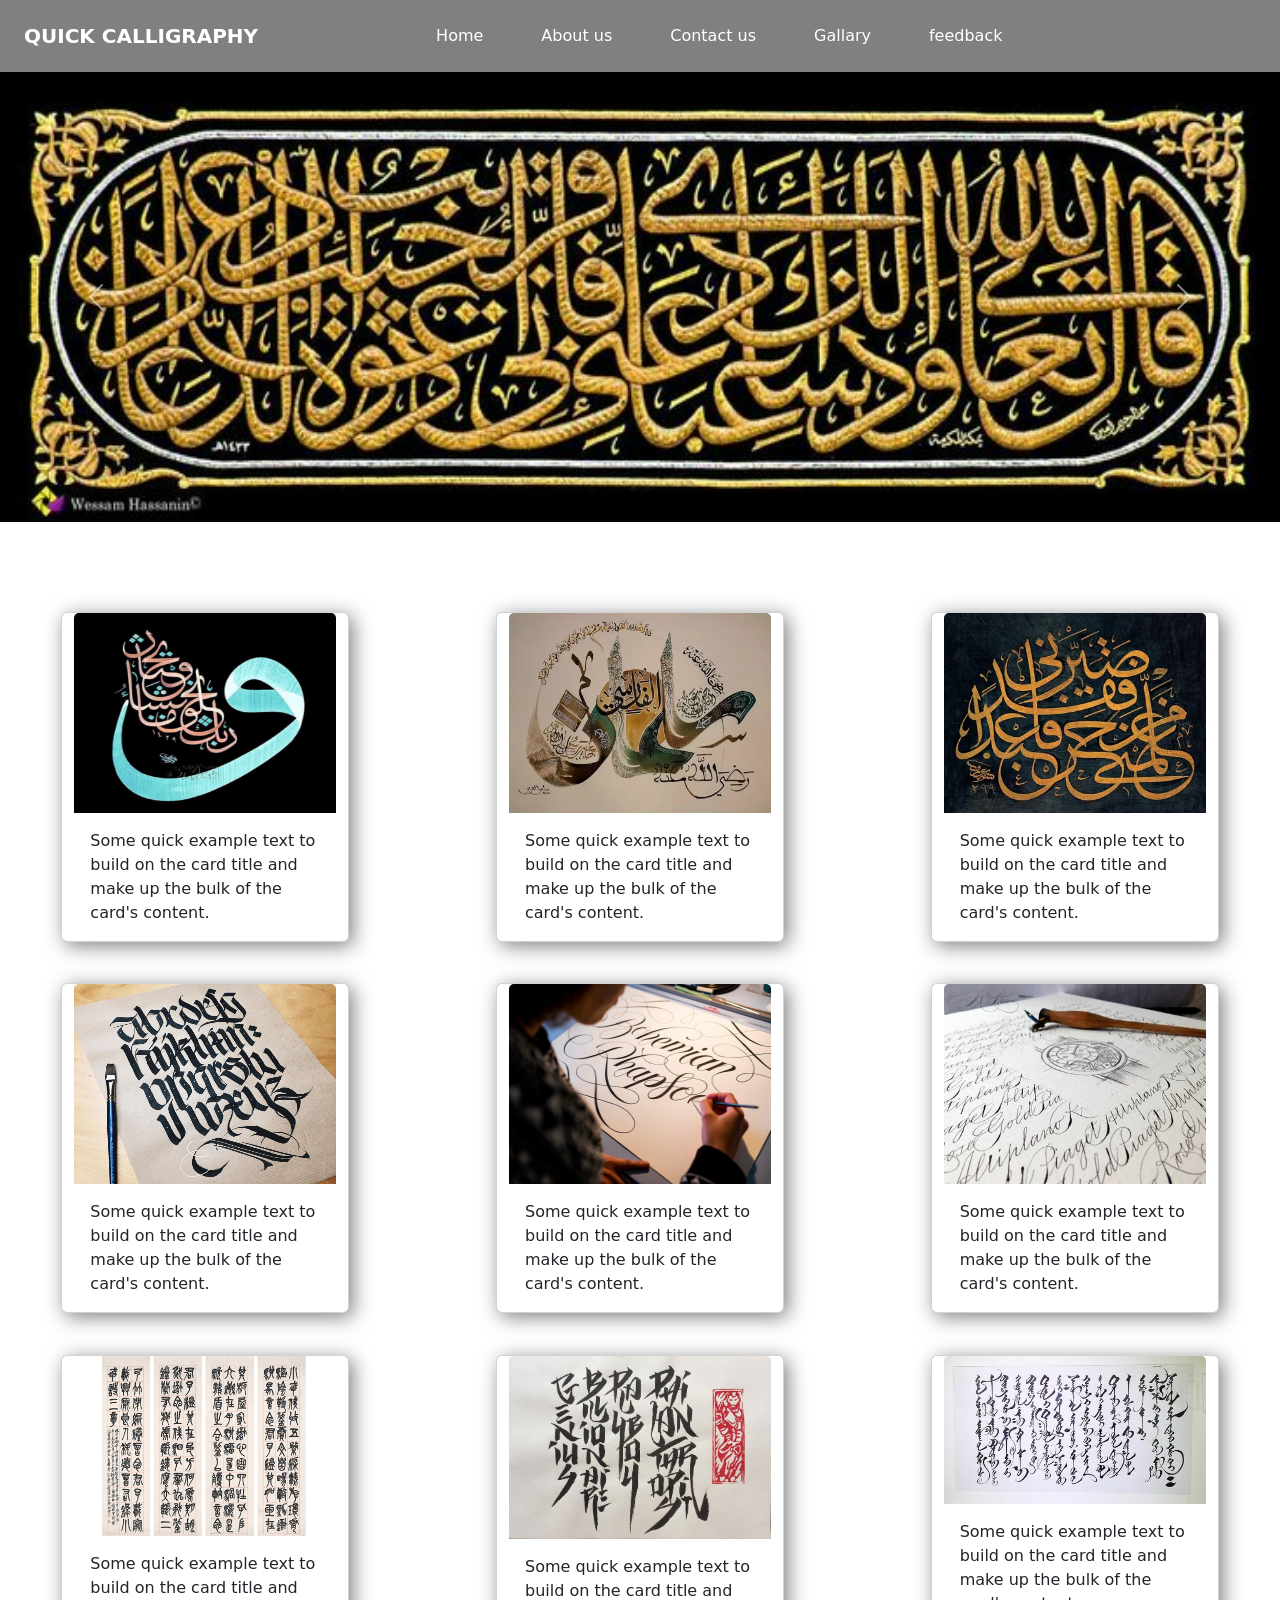
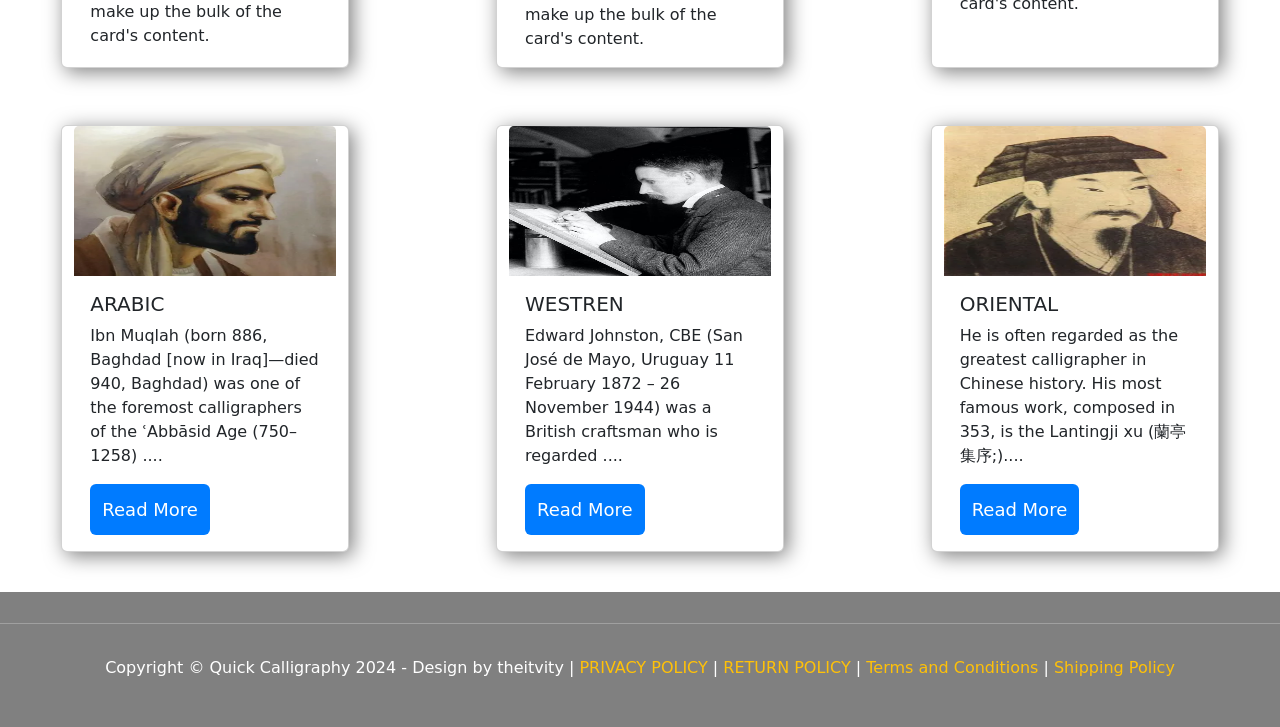
<file: index.html>
<!DOCTYPE html>
<html lang="en">
  <head>
    <meta charset="UTF-8" />
    <meta name="viewport" content="width=device-width, initial-scale=1.0" />
    <title>Document</title>
    <!-- --------------------------------bootstrap--------------------------------------------- -->
    <link
      href="https://cdn.jsdelivr.net/npm/bootstrap@5.3.3/dist/css/bootstrap.min.css"
      rel="stylesheet"
      integrity="sha384-QWTKZyjpPEjISv5WaRU9OFeRpok6YctnYmDr5pNlyT2bRjXh0JMhjY6hW+ALEwIH"
      crossorigin="anonymous"
    />
    <script
      src="https://cdn.jsdelivr.net/npm/bootstrap@5.3.3/dist/js/bootstrap.bundle.min.js"
      integrity="sha384-YvpcrYf0tY3lHB60NNkmXc5s9fDVZLESaAA55NDzOxhy9GkcIdslK1eN7N6jIeHz"
      crossorigin="anonymous"
    ></script>
<link rel="stylesheet" href="./style.css">
<link rel="stylesheet" href="https://cdnjs.cloudflare.com/ajax/libs/font-awesome/6.7.2/css/all.min.css" integrity="sha512-Evv84Mr4kqVGRNSgIGL/F/aIDqQb7xQ2vcrdIwxfjThSH8CSR7PBEakCr51Ck+w+/U6swU2Im1vVX0SVk9ABhg==" crossorigin="anonymous" referrerpolicy="no-referrer" />

<style>
  font-family Arial sans-serif{
background-color: #f8f9fa
color #333
margin 0
padding 0
}

/* Navbar Styling */
.navbar {
background-color: gray !important;

}

.navbar-brand {
font-weight: bold;
color: white !important;
}

.navbar-nav .nav-link {
color: white !important;
font-size: 16px;
transition: color 0.3s ease-in-out;
}

.navbar-nav .nav-link:hover {
color: #ffc107 !important;
}

.btn-danger a {
color: white !important;
text-decoration: none;
}

.btn-danger:hover {
background-color: #dc3545 !important;
}

/* Feedback Form Styling */
.container h2 {
font-weight: bold;
text-transform: uppercase;
margin-bottom: 20px;
}

form {
background-color: white;
padding: 25px;
border-radius: 10px;
box-shadow: 0px 0px 10px rgba(0, 0, 0, 0.1);
}

.form-control,
.form-select {
border-radius: 5px;
border: 1px solid #ccc;
padding: 10px;
font-size: 16px;
}

.form-control:focus,
.form-select:focus {
border-color: #007bff;
box-shadow: none;
}

.btn-primary {
background-color: #007bff;
border: none;
font-size: 18px;
padding: 12px;
transition: background-color 0.3s ease-in-out;
}

.btn-primary:hover {
background-color: #0056b3;
}

/* Footer Styling */
footer {
background-color: gray;
color: white;
text-align: center;
padding: 15px 0;
margin-top: 40px;
}

footer a {
color: #ffc107;
text-decoration: none;
}

footer a:hover {
text-decoration: underline;
}
h3{
  text-align: center;
}


</style>
    <!-- ---------------------------------------------------------------------------------------- -->
  </head>
  <body>
    <!-- --------------------------------navbar----------------------------------------- -->

   
      <nav class="navbar navbar-expand-lg sticky-md-top">
        <div class="container-fluid">
          <nav class="navbar bg-body-tertiary">
            <div class="container-fluid">
              <a class="navbar-brand" href="./index.html">
               QUICK CALLIGRAPHY
              
              </a>
            </div>
          </nav>
          <button
            class="navbar-toggler"
            type="button"
            data-bs-toggle="collapse"
            data-bs-target="#navbarSupportedContent"
            aria-controls="navbarSupportedContent"
            aria-expanded="false"
            aria-label="Toggle navigation"
          >
            <span class="navbar-toggler-icon"></span>
          </button>
          <div class="collapse navbar-collapse" id="navbarSupportedContent">
            <ul class="navbar-nav me-auto mb-2 mb-lg-0">
              <li class="nav-item">
                <a style="padding-left: 150px;" class="nav-link active "aria-current="page" href="./index.html">Home</a>
              </li>
              <li class="nav-item">
                <a style="padding-left: 50px;" class="nav-link" href="./about.html">About us</a>
              </li>
              
              <li class="nav-item">
                <a style="padding-left: 50px;" class="nav-link" href="./contact.html">Contact us</a>
              </li>
              <li class="nav-item">
                <a style="padding-left: 50px;" class="nav-link" href="./gallary.html">Gallary</a>
              </li>
              <a style="padding-left: 50px; "class="nav-link" href="./feedback.html">feedback</a>
            </div>
          </ul>
        </div>
      </nav>
      <!-- ---------------------------------------slider image------------------------------------------------------- -->
      <div id="carouselExampleInterval" class="carousel slide" data-bs-ride="carousel">
        <div class="carousel-inner">
          <div class="carousel-item active" data-bs-interval="2000">
            <img src="./images for e project/banner.jpg" class="d-block w-100" style="height: 450px;" alt="...">
          </div>
          <div class="carousel-item" data-bs-interval="2000">
            <img src="./images for e project/banner202.webp" class="d-block w-100" style="height: 450px;" alt="...">
          </div>
          <div class="carousel-item" data-bs-interval="2000">
            <img src="./images for e project/banner33.jpg" class="d-block w-100" style="height: 450px;" alt="...">
          </div>
        </div>
        <button class="carousel-control-prev" type="button" data-bs-target="#carouselExampleInterval" data-bs-slide="prev">
          <span class="carousel-control-prev-icon" aria-hidden="true"></span>
          <span class="visually-hidden">Previous</span>
        </button>
        <button class="carousel-control-next" type="button" data-bs-target="#carouselExampleInterval" data-bs-slide="next">
          <span class="carousel-control-next-icon" aria-hidden="true"></span>
          <span class="visually-hidden">Next</span>
        </button>
      </div>
    
    
    
  
    <!-- -------------------------------------------------------------------------------------------------------- -->
<h3 class="mt-5">𝓐𝓻𝓪𝓫𝓲𝓬</h3>

    <div class="row" style="justify-content: space-around;">
  <div class="card" style="width: 18rem;box-shadow: 4px 4px 20px rgba(0, 0, 0, 0.5) ">
    <img src="./images for e project/arabic card.jfif" class="card-img-top" alt="..." style="height: 200px; ;">
    <div class="card-body">
      <p class="card-text">Some quick example text to build on the card title and make up the bulk of the card's content.</p>
    </div>
  </div>
  <div class="card" style="width: 18rem; box-shadow: 4px 4px 20px rgba(0, 0, 0, 0.5)">
    <img src="./images for e project/arabic card.webp" class="card-img-top" alt="..." style="height: 200px; ;">
    <div class="card-body">
      <p class="card-text">Some quick example text to build on the card title and make up the bulk of the card's content.</p>
    </div>
  </div>
  <div class="card" style="width: 18rem; box-shadow: 4px 4px 20px rgba(0, 0, 0, 0.5)">
    <img src="./images for e project/aribic.webp" class="card-img-top" alt="..." style="height: 200px; ;">
    <div class="card-body">
      <p class="card-text">Some quick example text to build on the card title and make up the bulk of the card's content.</p>
    </div>
  </div>
</div>
<!-- ------------------------------------------------------------------------------------------------------------ -->
 <h3>𝓦𝓮𝓼𝓽𝓮𝓻𝓷</h3>
 <div class="row" style="justify-content: space-around;">
  <div class="card" style="width: 18rem; box-shadow: 4px 4px 20px rgba(0, 0, 0, 0.5)">
    <img src="./images for e project/westren in.jpg" class="card-img-top" alt="..." height="200px">
    <div class="card-body">
      <p class="card-text">Some quick example text to build on the card title and make up the bulk of the card's content.</p>
    </div>
  </div>
  <div class="card" style="width: 18rem; box-shadow: 4px 4px 20px rgba(0, 0, 0, 0.5)">
    <img src="./images for e project/westren in2.jfif" class="card-img-top" alt="..." height="200px">
    <div class="card-body">
      <p class="card-text">Some quick example text to build on the card title and make up the bulk of the card's content.</p>
    </div>
  </div>
  <div class="card" style="width: 18rem; box-shadow: 4px 4px 20px rgba(0, 0, 0, 0.5)">
    <img src="./images for e project/westen in3.webp" class="card-img-top" alt="..." height="200px">
    <div class="card-body">
      <p class="card-text">Some quick example text to build on the card title and make up the bulk of the card's content.</p>
    </div>
  </div>
</div>
<!-- ------------------------------------------------------------------------------------------------------------ -->
 <h3>𝓞𝓻𝓲𝓮𝓷𝓽𝓪𝓵</h3>
 <div class="row" style="justify-content: space-around;">
  <div class="card" style="width: 18rem; box-shadow: 4px 4px 20px rgba(0, 0, 0, 0.5)">
    <img src="./images for e project/oriental.jpg" class="card-img-top" alt="...">
    <div class="card-body">
      <p class="card-text">Some quick example text to build on the card title and make up the bulk of the card's content.</p>
    </div>
  </div>
  <div class="card" style="width: 18rem; box-shadow: 4px 4px 20px rgba(0, 0, 0, 0.5)">
    <img src="./images for e project/oriental 2.jpg" class="card-img-top" alt="...">
    <div class="card-body">
      <p class="card-text">Some quick example text to build on the card title and make up the bulk of the card's content.</p>
    </div>
  </div>
  <div class="card" style="width: 18rem; box-shadow: 4px 4px 20px rgba(0, 0, 0, 0.5)">
    <img src="./images for e project/oriental 3.webp" class="card-img-top" alt="...">
    <div class="card-body">
      <p class="card-text">Some quick example text to build on the card title and make up the bulk of the card's content.</p>
    </div>
  </div>
</div>
<!-- ----------------------------------------catagory-------------------------------------- -->
<div class="row mt-3" style="justify-content: space-around;">
  <h3>𝓒𝓪𝓽𝓮𝓰𝓸𝓻𝓲𝓮𝓼</h3>
<div class="card" style="width: 18rem; box-shadow: 4px 4px 20px rgba(0, 0, 0, 0.5)">
  <img src="./images for e project/ibn.webp" class="card-img-top" alt="..." style="height: 150px;">
  <div class="card-body">
    <h5 class="card-title">ARABIC</h5>
    <p class="card-text">
      Ibn Muqlah (born 886, Baghdad [now in Iraq]—died 940, Baghdad) was one of the foremost calligraphers of the ʿAbbāsid Age (750–1258) ....    </p>
    <a href="./catagories/arabic.html" class="btn btn-primary">Read More</a>
  </div>
</div>
<div class="card" style="width: 18rem; box-shadow: 4px 4px 20px rgba(0, 0, 0, 0.5)">
  <img src="./images for e project/edvard.jpg" class="card-img-top" alt="..." style="height: 150px;">
  <div class="card-body">
    <h5 class="card-title">WESTREN</h5>
    <p class="card-text">Edward Johnston, CBE (San José de Mayo, Uruguay 11 February 1872 – 26 November 1944) was a British craftsman who is regarded ....</p>
    <a href="./catagories/westran.html" class="btn btn-primary">Read More</a>
  </div>
</div>
<div class="card" style="width: 18rem; box-shadow: 4px 4px 20px rgba(0, 0, 0, 0.5)">
  <img src="./images for e project/wang.webp " class="card-img-top" alt="..." style="height: 150px;">
  <div class="card-body">
    <h5 class="card-title">ORIENTAL</h5>
    <p class="card-text">He is often regarded as the greatest calligrapher in Chinese history. His most famous work, composed in 353, is the Lantingji xu (蘭亭集序;)....</p>
    <a href="./catagories/oriental.html" class="btn btn-primary">Read More</a>
  </div>
</div>
</div>
<!-- --------------------------------------footer----------------------------------------- -->

<footer>
  <hr>
  <div class="footer-container text-center p-3">
      <p>Copyright &copy; Quick Calligraphy 2024 - Design by theitvity |
          <a href="#">PRIVACY POLICY</a> |
          <a href="#">RETURN POLICY</a> |
          <a href="#">Terms and Conditions</a> |
          <a href="#">Shipping Policy</a>
      </p>
  </div>
</footer>


</body>
</html>
</file>
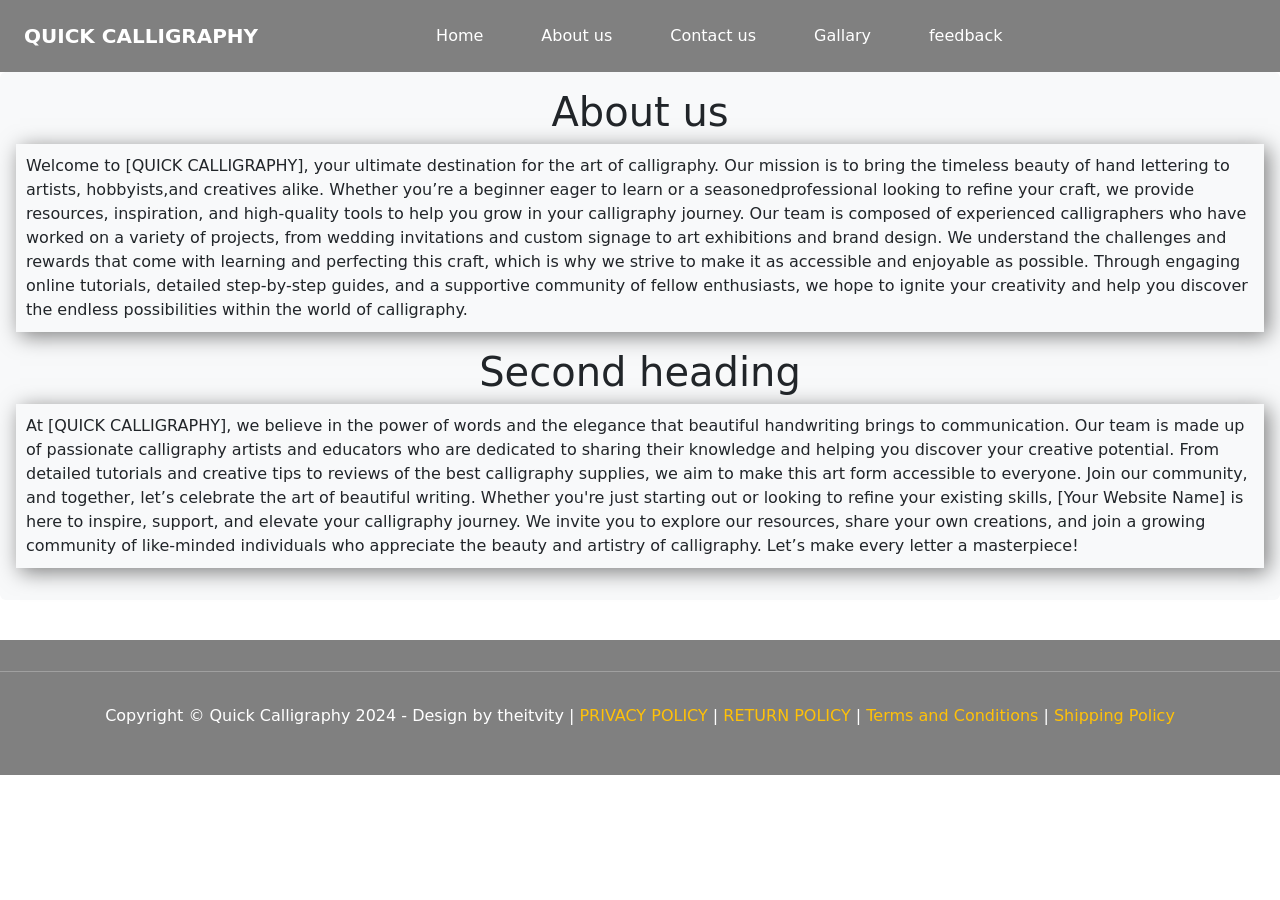
<file: about.html>
<!DOCTYPE html>
<html lang="en">
<head>
    <meta charset="UTF-8">
    <meta name="viewport" content="width=device-width, initial-scale=1.0">
    <title>Document</title>

    <link
    href="https://cdn.jsdelivr.net/npm/bootstrap@5.3.3/dist/css/bootstrap.min.css"
    rel="stylesheet"
    integrity="sha384-QWTKZyjpPEjISv5WaRU9OFeRpok6YctnYmDr5pNlyT2bRjXh0JMhjY6hW+ALEwIH"
    crossorigin="anonymous"
  />
  <script
    src="https://cdn.jsdelivr.net/npm/bootstrap@5.3.3/dist/js/bootstrap.bundle.min.js"
    integrity="sha384-YvpcrYf0tY3lHB60NNkmXc5s9fDVZLESaAA55NDzOxhy9GkcIdslK1eN7N6jIeHz"
    crossorigin="anonymous"
    ></script>
    
    <link rel="stylesheet" href="https://cdnjs.cloudflare.com/ajax/libs/font-awesome/6.7.2/css/all.min.css" integrity="sha512-Evv84Mr4kqVGRNSgIGL/F/aIDqQb7xQ2vcrdIwxfjThSH8CSR7PBEakCr51Ck+w+/U6swU2Im1vVX0SVk9ABhg==" crossorigin="anonymous" referrerpolicy="no-referrer" />
    

    <style>
      font-family Arial sans-serif{
  background-color: #f8f9fa
  color #333
  margin 0
  padding 0
}

/* Navbar Styling */
.navbar {
  background-color: gray !important;
}

.navbar-brand {
  font-weight: bold;
  color: white !important;
}

.navbar-nav .nav-link {
  color: white !important;
  font-size: 16px;
  transition: color 0.3s ease-in-out;
}

.navbar-nav .nav-link:hover {
  color: #ffc107 !important;
}

.btn-danger a {
  color: white !important;
  text-decoration: none;
}

.btn-danger:hover {
  background-color: #dc3545 !important;
}

/* Feedback Form Styling */
.container h2 {
  font-weight: bold;
  text-transform: uppercase;
  margin-bottom: 20px;
}

form {
  background-color: white;
  padding: 25px;
  border-radius: 10px;
  box-shadow: 0px 0px 10px rgba(0, 0, 0, 0.1);
}

.form-control,
.form-select {
  border-radius: 5px;
  border: 1px solid #ccc;
  padding: 10px;
  font-size: 16px;
}

.form-control:focus,
.form-select:focus {
  border-color: #007bff;
  box-shadow: none;
}

.btn-primary {
  background-color: #007bff;
  border: none;
  font-size: 18px;
  padding: 12px;
  transition: background-color 0.3s ease-in-out;
}

.btn-primary:hover {
  background-color: #0056b3;
}

/* Footer Styling */
footer {
  background-color: gray;
  color: white;
  text-align: center;
  padding: 15px 0;
  margin-top: 40px;
}

footer a {
  color: #ffc107;
  text-decoration: none;
}

footer a:hover {
  text-decoration: underline;
}
h3{
  text-align: center;
}
  </style>
  </head>
  <body>
    <!-- --------------------------------------------------------------------------------------------- -->
    <nav class="navbar navbar-expand-lg sticky-md-top">
      <div class="container-fluid">
        <nav class="navbar bg-body-tertiary">
          <div class="container-fluid">
            <a class="navbar-brand" href="./index.html">
             QUICK CALLIGRAPHY
            
            </a>
          </div>
        </nav>
        <button
          class="navbar-toggler"
          type="button"
          data-bs-toggle="collapse"
          data-bs-target="#navbarSupportedContent"
          aria-controls="navbarSupportedContent"
          aria-expanded="false"
          aria-label="Toggle navigation"
        >
          <span class="navbar-toggler-icon"></span>
        </button>
        <div class="collapse navbar-collapse" id="navbarSupportedContent">
          <ul class="navbar-nav me-auto mb-2 mb-lg-0">
            <li class="nav-item">
              <a style="padding-left: 150px;" class="nav-link  "aria-current="page" href="./index.html">Home</a>
            </li>
            <li class="nav-item">
              <a style="padding-left: 50px;" class="nav-link active" href="./about.html">About us</a>
            </li>
            
            <li class="nav-item">
              <a style="padding-left: 50px;" class="nav-link" href="./contact.html">Contact us</a>
            </li>
            <li class="nav-item">
              <a style="padding-left: 50px;" class="nav-link" href="./gallary.html">Gallary</a>
            </li>
            <a style="padding-left: 50px; "class="nav-link" href="./feedback.html">feedback</a>
          </div>
        </ul>
      </div>
    </nav>


<div data-bs-spy="scroll" data-bs-target="#navbar-example2" data-bs-root-margin="0px 0px -40%" data-bs-smooth-scroll="true" class="scrollspy-example bg-body-tertiary p-3 rounded-2" tabindex="0">
  <h1 style="text-align: center;" id="scrollspyHeading1"> About us </h1>
  <p style=" box-shadow: 4px 4px 20px rgba(0, 0, 0, 0.5); padding: 10px;">Welcome to [QUICK CALLIGRAPHY], your ultimate destination for the art of calligraphy.  Our mission is to bring the timeless beauty of hand lettering to artists, hobbyists,and creatives alike. Whether you’re a beginner eager to learn or a seasonedprofessional looking to refine your craft, we provide resources, inspiration, and high-quality tools to help you grow in your calligraphy journey.
    Our team is composed of experienced calligraphers who have worked on a variety of projects, from wedding invitations and custom signage to art exhibitions and brand design. We understand the challenges and rewards that come with learning and perfecting this craft, which is why we strive to make it as accessible and enjoyable as possible. Through engaging online tutorials, detailed step-by-step guides, and a supportive community of fellow enthusiasts, we hope to ignite your creativity and help you discover the endless possibilities within the world of calligraphy.</p>
  <h1 style="text-align: center;" id="scrollspyHeading2">Second heading</h1>
  <p style="box-shadow: 4px 4px 20px rgba(0, 0, 0, 0.5); padding: 10px;">At [QUICK CALLIGRAPHY], we believe in the power of words and the elegance that beautiful handwriting brings to communication. Our team is made up of passionate calligraphy artists and educators who are dedicated to sharing their knowledge and helping you discover your creative potential. From detailed tutorials and creative tips to reviews of the best calligraphy supplies, we aim to make this art form accessible to everyone. Join our community, and together, let’s celebrate the art of beautiful writing.
    Whether you're just starting out or looking to refine your existing skills, [Your Website Name] is here to inspire, support, and elevate your calligraphy journey. We invite you to explore our resources, share your own creations, and join a growing community of like-minded individuals who appreciate the beauty and artistry of calligraphy. Let’s make every letter a masterpiece!
  </p>

</div>
<!---------------------------------------------------------------------------------------------------------  -->











<!-- -------------------------------------------------footer------------------------------------- -->

<footer>
  <hr>
  <div class="footer-container text-center p-3">
      <p>Copyright &copy; Quick Calligraphy 2024 - Design by theitvity |
          <a href="#">PRIVACY POLICY</a> |
          <a href="#">RETURN POLICY</a> |
          <a href="#">Terms and Conditions</a> |
          <a href="#">Shipping Policy</a>
      </p>
  </div>
</footer>


</body>
</html>
</file>
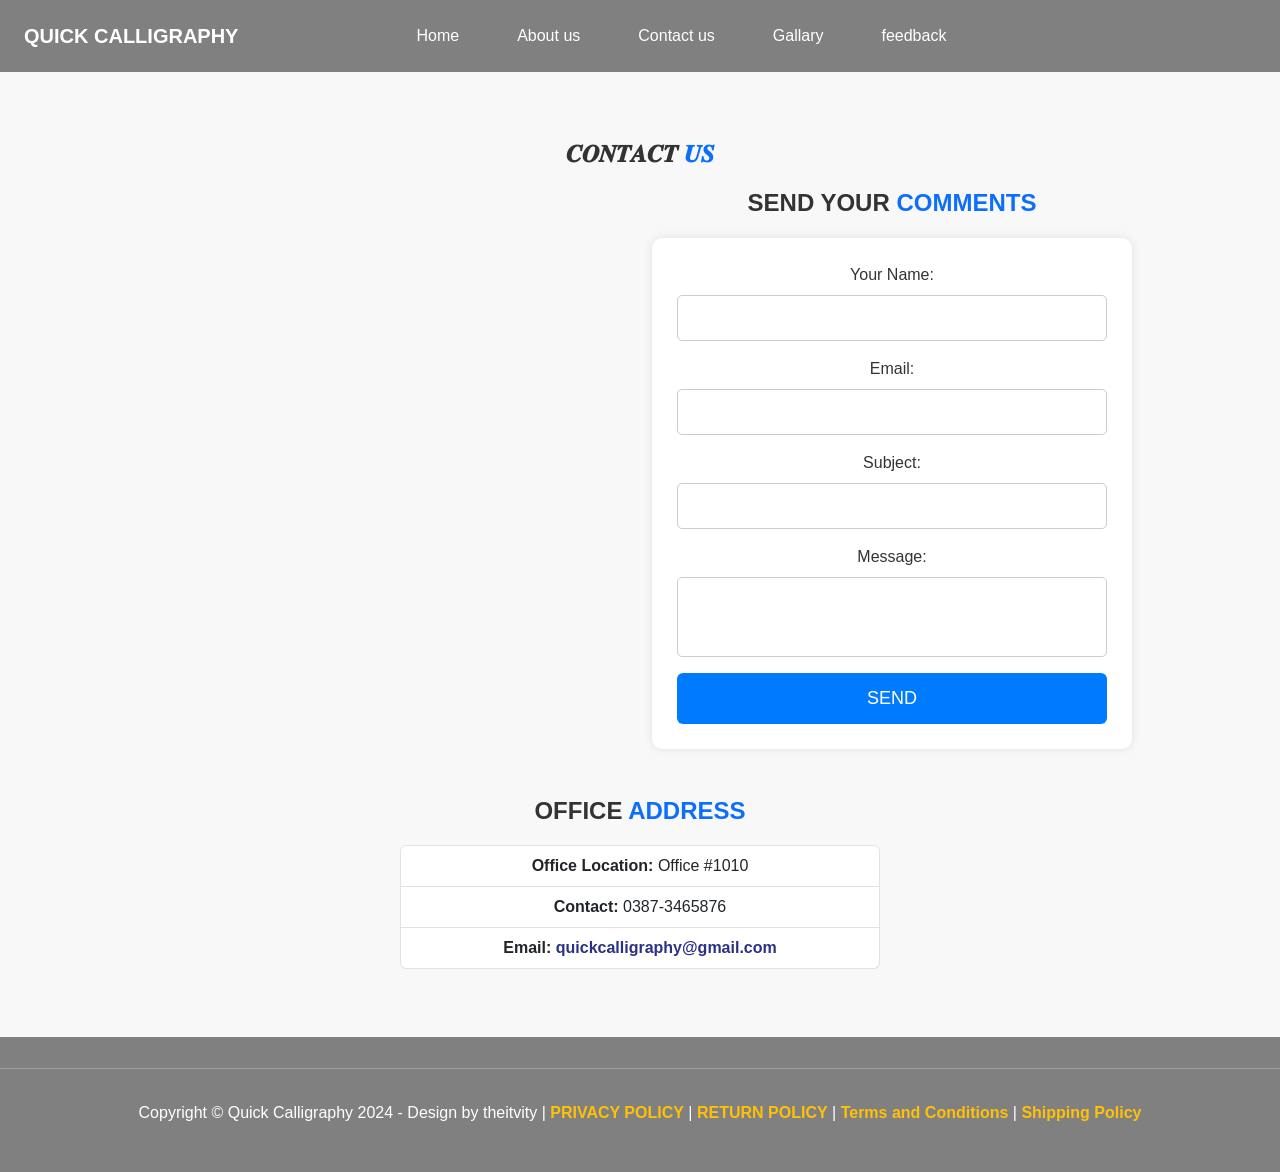
<file: contact.html>
<!DOCTYPE html>
<html lang="en">
<head>
    <meta charset="UTF-8">
    <meta name="viewport" content="width=device-width, initial-scale=1.0">
    <title>Responsive Contact Page</title>
    <link href="https://cdn.jsdelivr.net/npm/bootstrap@5.3.3/dist/css/bootstrap.min.css" rel="stylesheet">
    <script src="https://cdn.jsdelivr.net/npm/bootstrap@5.3.3/dist/js/bootstrap.bundle.min.js"></script>
    <link rel="stylesheet" href="/STYLES.CSS">

    <style>
      font-family Arial sans-serif{
  background-color: #f8f9fa
  color #333
  margin 0
  padding 0
}

/* Navbar Styling */
.navbar {
  background-color: gray !important;
}

.navbar-brand {
  font-weight: bold;
  color: white !important;
}

.navbar-nav .nav-link {
  color: white !important;
  font-size: 16px;
  transition: color 0.3s ease-in-out;
}

.navbar-nav .nav-link:hover {
  color: #ffc107 !important;
}

.btn-danger a {
  color: white !important;
  text-decoration: none;
}

.btn-danger:hover {
  background-color: #dc3545 !important;
}

/* Feedback Form Styling */
.container h2 {
  font-weight: bold;
  text-transform: uppercase;
  margin-bottom: 20px;
}

form {
  background-color: white;
  padding: 25px;
  border-radius: 10px;
  box-shadow: 0px 0px 10px rgba(0, 0, 0, 0.1);
}

.form-control,
.form-select {
  border-radius: 5px;
  border: 1px solid #ccc;
  padding: 10px;
  font-size: 16px;
}

.form-control:focus,
.form-select:focus {
  border-color: #007bff;
  box-shadow: none;
}

.btn-primary {
  background-color: #007bff;
  border: none;
  font-size: 18px;
  padding: 12px;
  transition: background-color 0.3s ease-in-out;
}

.btn-primary:hover {
  background-color: #0056b3;
}

/* Footer Styling */
footer {
  background-color: gray;
  color: white;
  text-align: center;
  padding: 15px 0;
  margin-top: 40px;
}

footer a {
  color: #ffc107;
  text-decoration: none;
}

footer a:hover {
  text-decoration: underline;
}
h3{
  text-align: center;
}
  </style>
</head>
<body>
        <!-- Navbar -->
        <nav class="navbar navbar-expand-lg sticky-md-top">
          <div class="container-fluid">
            <nav class="navbar bg-body-tertiary">
              <div class="container-fluid">
                <a class="navbar-brand" href="./index.html">
                 QUICK CALLIGRAPHY
                
                </a>
              </div>
            </nav>
            <button
              class="navbar-toggler"
              type="button"
              data-bs-toggle="collapse"
              data-bs-target="#navbarSupportedContent"
              aria-controls="navbarSupportedContent"
              aria-expanded="false"
              aria-label="Toggle navigation"
            >
              <span class="navbar-toggler-icon"></span>
            </button>
            <div class="collapse navbar-collapse" id="navbarSupportedContent">
              <ul class="navbar-nav me-auto mb-2 mb-lg-0">
                <li class="nav-item">
                  <a style="padding-left: 150px;" class="nav-link "aria-current="page" href="./index.html">Home</a>
                </li>
                <li class="nav-item">
                  <a style="padding-left: 50px;" class="nav-link" href="./about.html">About us</a>
                </li>
                
                <li class="nav-item">
                  <a style="padding-left: 50px;" class="nav-link active" href="./contact.html">Contact us</a>
                </li>
                <li class="nav-item">
                  <a style="padding-left: 50px;" class="nav-link" href="./gallary.html">Gallary</a>
                </li>
                <a style="padding-left: 50px; "class="nav-link" href="./feedback.html">feedback</a>
              </div>
            </ul>
          </div>
        </nav>
    <!-- Contact Section -->
    <div class="container my-5">
        <h2 class="text-left">𝑪𝑶𝑵𝑻𝑨𝑪𝑻 <span class="text-primary">𝑼𝑺</span></h2>
        <div class="row">
            <div class="col-md-6 mb-4">
                <iframe src="https://www.google.com/maps/embed?..." width="100%" height="300" style="border:0;" allowfullscreen></iframe>
            </div>
            <div class="col-md-6">
                <h2>SEND YOUR <span class="text-primary">COMMENTS</span></h2>
                <form>
                    <div class="mb-3">
                        <label class="form-label">Your Name:</label>
                        <input type="text" class="form-control" required>
                    </div>
                    <div class="mb-3">
                        <label class="form-label">Email:</label>
                        <input type="email" class="form-control" required>
                    </div>
                    <div class="mb-3">
                        <label class="form-label">Subject:</label>
                        <input type="text" class="form-control" required>
                    </div>
                    <div class="mb-3">
                        <label class="form-label">Message:</label>
                        <textarea class="form-control" rows="4" required></textarea>
                    </div>
                    <button type="submit" class="btn btn-primary w-100">SEND</button>
                </form>
            </div>
        </div>

        <!-- Office Address -->
        <h2 class="text-center mt-5">OFFICE <span class="text-primary">ADDRESS</span></h2>
        <div class="row">
            <div class="col-md-6 offset-md-3">
                <ul class="list-group">
                    <li class="list-group-item"><strong>Office Location:</strong> Office #1010</li>
                    <li class="list-group-item"><strong>Contact:</strong> 0387-3465876</li>
                    <li class="list-group-item"><strong>Email:</strong> <a href="quickcalligraphy@gmail.com">quickcalligraphy@gmail.com</a></li>
                </ul>
            </div>
        </div>
    </div>
  
    <footer>
      <hr>
      <div class="footer-container text-center p-3">
          <p>Copyright &copy; Quick Calligraphy 2024 - Design by theitvity |
              <a href="#">PRIVACY POLICY</a> |
              <a href="#">RETURN POLICY</a> |
              <a href="#">Terms and Conditions</a> |
              <a href="#">Shipping Policy</a>
          </p>
      </div>
    </footer>
    
    
</body>
</html>
</file>
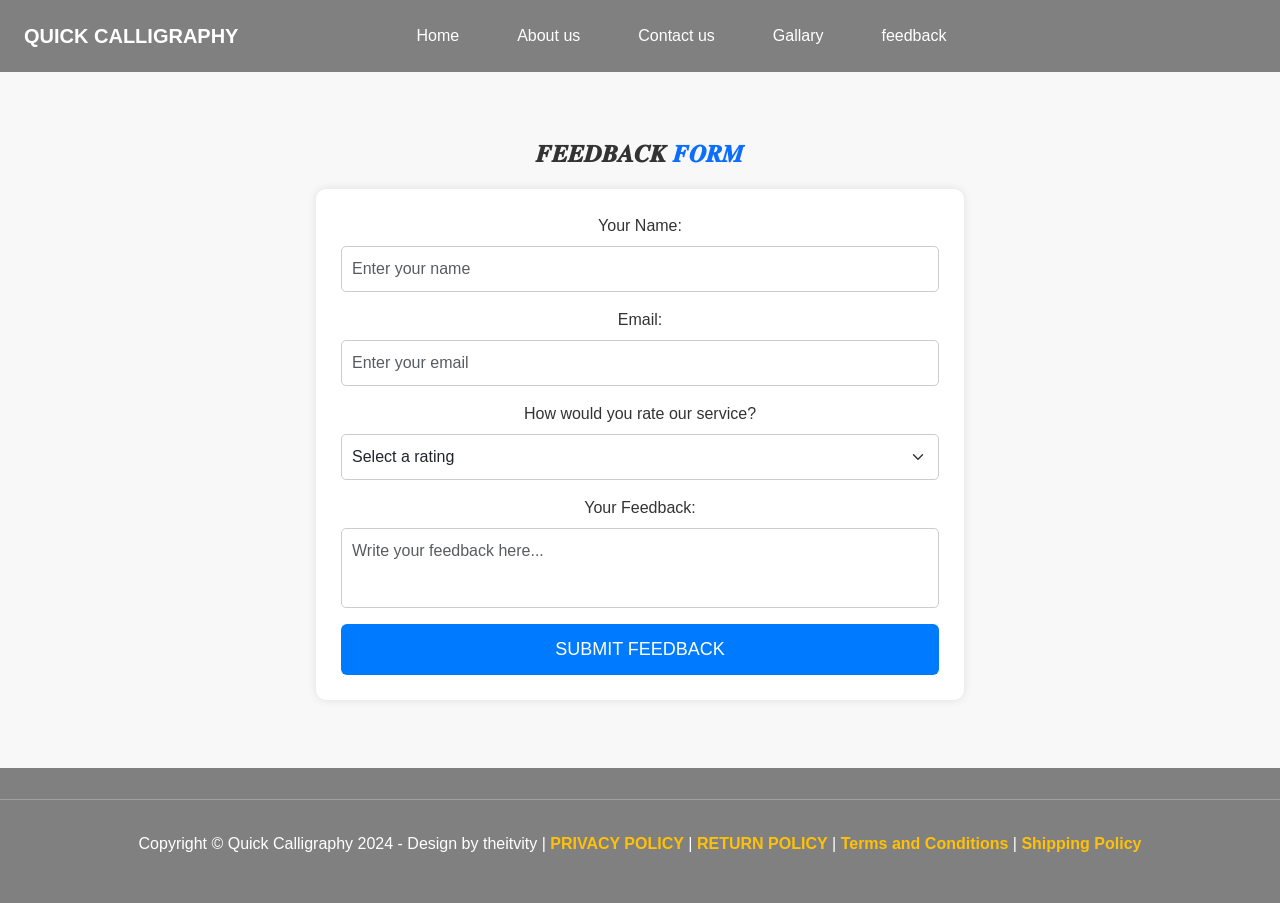
<file: feedback.html>
<!DOCTYPE html>
<html lang="en">
<head>
    <meta charset="UTF-8">
    <meta name="viewport" content="width=device-width, initial-scale=1.0">
    <title>Feedback Page</title>
    <link href="https://cdn.jsdelivr.net/npm/bootstrap@5.3.3/dist/css/bootstrap.min.css" rel="stylesheet">
    <script src="https://cdn.jsdelivr.net/npm/bootstrap@5.3.3/dist/js/bootstrap.bundle.min.js"></script>
    <link rel="stylesheet" href="/STYLES.CSS">
    <style>
        font-family Arial sans-serif{
    background-color: #f8f9fa
    color #333
    margin 0
    padding 0
}

/* Navbar Styling */
.navbar {
    background-color: gray !important;
}

.navbar-brand {
    font-weight: bold;
    color: white !important;
}

.navbar-nav .nav-link {
    color: white !important;
    font-size: 16px;
    transition: color 0.3s ease-in-out;
}

.navbar-nav .nav-link:hover {
    color: #ffc107 !important;
}

.btn-danger a {
    color: white !important;
    text-decoration: none;
}

.btn-danger:hover {
    background-color: #dc3545 !important;
}

/* Feedback Form Styling */
.container h2 {
    font-weight: bold;
    text-transform: uppercase;
    margin-bottom: 20px;
}

form {
    background-color: white;
    padding: 25px;
    border-radius: 10px;
    box-shadow: 0px 0px 10px rgba(0, 0, 0, 0.1);
}

.form-control,
.form-select {
    border-radius: 5px;
    border: 1px solid #ccc;
    padding: 10px;
    font-size: 16px;
}

.form-control:focus,
.form-select:focus {
    border-color: #007bff;
    box-shadow: none;
}

.btn-primary {
    background-color: #007bff;
    border: none;
    font-size: 18px;
    padding: 12px;
    transition: background-color 0.3s ease-in-out;
}

.btn-primary:hover {
    background-color: #0056b3;
}

/* Footer Styling */
footer {
    background-color: gray;
    color: white;
    text-align: center;
    padding: 15px 0;
    margin-top: 40px;
}

footer a {
    color: #ffc107;
    text-decoration: none;
}

footer a:hover {
    text-decoration: underline;
}
h3{
  text-align: center;
}
    </style>
</head>
<body>
    
        <!-- Navbar -->
        <nav class="navbar navbar-expand-lg sticky-md-top">
            <div class="container-fluid">
              <nav class="navbar bg-body-tertiary">
                <div class="container-fluid">
                  <a class="navbar-brand" href="./index.html">
                   QUICK CALLIGRAPHY
                  
                  </a>
                </div>
              </nav>
              <button
                class="navbar-toggler"
                type="button"
                data-bs-toggle="collapse"
                data-bs-target="#navbarSupportedContent"
                aria-controls="navbarSupportedContent"
                aria-expanded="false"
                aria-label="Toggle navigation"
              >
                <span class="navbar-toggler-icon"></span>
              </button>
              <div class="collapse navbar-collapse" id="navbarSupportedContent">
                <ul class="navbar-nav me-auto mb-2 mb-lg-0">
                  <li class="nav-item">
                    <a style="padding-left: 150px;" class="nav-link "aria-current="page" href="./index.html">Home</a>
                  </li>
                  <li class="nav-item">
                    <a style="padding-left: 50px;" class="nav-link" href="./about.html">About us</a>
                  </li>
                  
                  <li class="nav-item">
                    <a style="padding-left: 50px;" class="nav-link" href="./contact.html">Contact us</a>
                  </li>
                  <li class="nav-item">
                    <a style="padding-left: 50px;" class="nav-link " href="./gallary.html">Gallary</a>
                  </li>
                  <a style="padding-left: 50px; "class="nav-link " href="./feedback.html">feedback</a>
                </div>
              </ul>
            </div>
          </nav>

    <!-- Feedback Section -->
    <div class="container my-5">
        <h2 class="text-left">𝑭𝑬𝑬𝑫𝑩𝑨𝑪𝑲 <span class="text-primary">𝑭𝑶𝑹𝑴</span></h2>
        <div class="row">
            <div class="col-md-8 offset-md-2">
                <form>
                    <div class="mb-3">
                        <label class="form-label">Your Name:</label>
                        <input type="text" class="form-control" placeholder="Enter your name" required>
                    </div>
                    <div class="mb-3">
                        <label class="form-label">Email:</label>
                        <input type="email" class="form-control" placeholder="Enter your email" required>
                    </div>
                    <div class="mb-3">
                        <label class="form-label">How would you rate our service?</label>
                        <select class="form-select" required>
                            <option value="">Select a rating</option>
                            <option value="5">Excellent - 5 Stars</option>
                            <option value="4">Very Good - 4 Stars</option>
                            <option value="3">Good - 3 Stars</option>
                            <option value="2">Fair - 2 Stars</option>
                            <option value="1">Poor - 1 Star</option>
                        </select>
                    </div>
                    <div class="mb-3">
                        <label class="form-label">Your Feedback:</label>
                        <textarea class="form-control" rows="4" placeholder="Write your feedback here..." required></textarea>
                    </div>
                    <button type="submit" class="btn btn-primary w-100">SUBMIT FEEDBACK</button>
                </form>
            </div>
        </div>
    </div>

    <!-- Footer -->
    <footer>
        <hr>
        <div class="footer-container text-center p-3">
            <p>Copyright &copy; Quick Calligraphy 2024 - Design by theitvity |
                <a href="#">PRIVACY POLICY</a> |
                <a href="#">RETURN POLICY</a> |
                <a href="#">Terms and Conditions</a> |
                <a href="#">Shipping Policy</a>
            </p>
        </div>
      </footer>
      
</body>
</html>
</file>
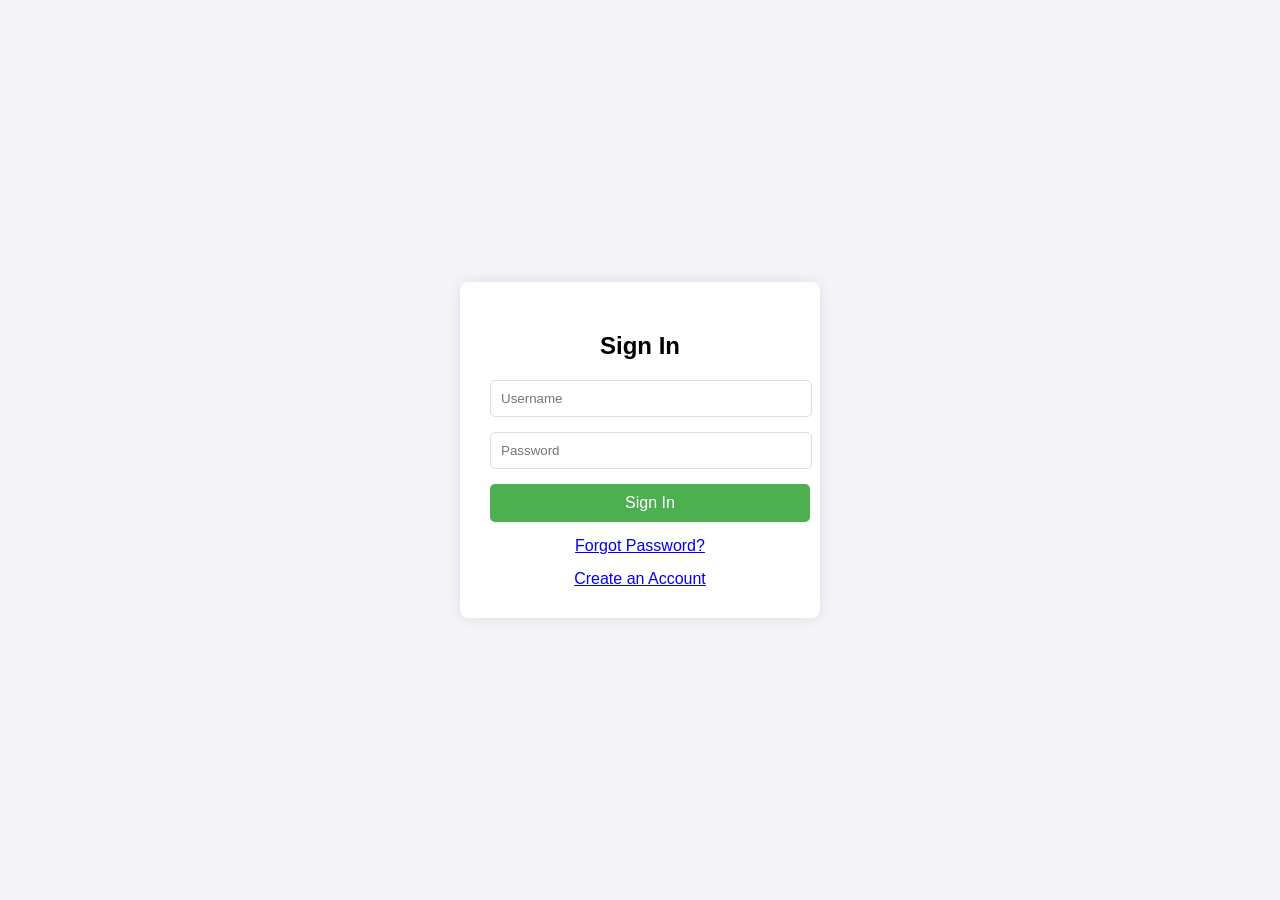
<file: login.html>
<!DOCTYPE html>
<html lang="en">
<head>
    <meta charset="UTF-8">
    
    <meta name="viewport" content="width=device-width, initial-scale=1.0">
    <title>Sign In</title>
    <style>
        body {
            font-family: Arial, sans-serif;
            background-color: #f4f4f9;
            display: flex;
            justify-content: center;
            align-items: center;
            height: 100vh;
            margin: 0;
        }
        .login-container {
            background-color: white;
            padding: 30px;
            border-radius: 8px;
            box-shadow: 0 0 15px rgba(0, 0, 0, 0.1);
            width: 300px;
        }
        h2 {
            text-align: center;
            margin-bottom: 20px;
        }
        .input-field {
            width: 100%;
            padding: 10px;
            margin-bottom: 15px;
            border-radius: 5px;
            border: 1px solid #ddd;
        }
        .submit-btn {
            width: 100%;
            padding: 10px;
            background-color: #4CAF50;
            color: white;
            text-align: center;
            border: none;
            border-radius: 5px;
            cursor: pointer;
            display: inline-block;
            text-decoration: none;
        }
        .submit-btn:hover {
            background-color: #45a049;
        }
        .link {
            display: block;
            text-align: center;
            margin-top: 15px;
        }
    </style>
</head>
<body>

    <div class="login-container">
        <h2>Sign In</h2>
        <form action="/submit_login" method="POST">
            <input type="text" class="input-field" name="username" placeholder="Username" required>
            <input type="password" class="input-field" name="password" placeholder="Password" required>
            <!-- Sign In as a link -->
            <a href="./index.html" class="submit-btn">Sign In</a>
        </form>
        <a href="#" class="link">Forgot Password?</a>
        <a href="#" class="link">Create an Account</a>
    </div>

</body>
</html>
</file>
<file: style.css>
.navbar{
   background-color: white;
}
h3{
    color: white;
    text-align: center;
}
</file>
<file: STYLES.CSS>
body {
    font-family: Arial, sans-serif;
    margin: 0;
    padding: 0;
    background: #f8f8f8;
    color: #333333;
}

.container {
    width: 80%;
    margin: auto;
    text-align: center;
    padding: 20px;
}

h2 {
    font-size: 24px;
    font-weight: bold;
}

.highlight {
    color: red;
}

table {
    width: 100%;
    border-collapse: collapse;
    margin-top: 20px;
}

.contact-table td {
    vertical-align: top;
    padding: 15px;
}

.form-table td {
    padding: 10px;
}

.form-table label {
    font-weight: bold;
}

input, textarea {
    width: 100%;
    padding: 8px;
    border: 1px solid #ddd;
    border-radius: 5px;
}

textarea {
    height: 80px;
    resize: none;
}

button {
    background: red;
    color: white;
    padding: 10px 20px;
    border: none;
    cursor: pointer;
    font-size: 16px;
    border-radius: 5px;
}

button:hover {
    background: darkred;
}

.center {
    text-align: center;
}

.address-table td {
    padding: 10px;
    border: 1px solid #0e0909;
}

.address-table td:first-child {
    font-weight: bold;
    text-align: right;
    width: 30%;
}

a {
    text-decoration: none;
    color: rgb(43, 49, 133);
    font-weight: bold;
}

@media (max-width: 768px) {
    .contact-table {
        display: block;
    }

    .contact-table td {
        display: block;
        width: 100%;
    }
}
</file>
